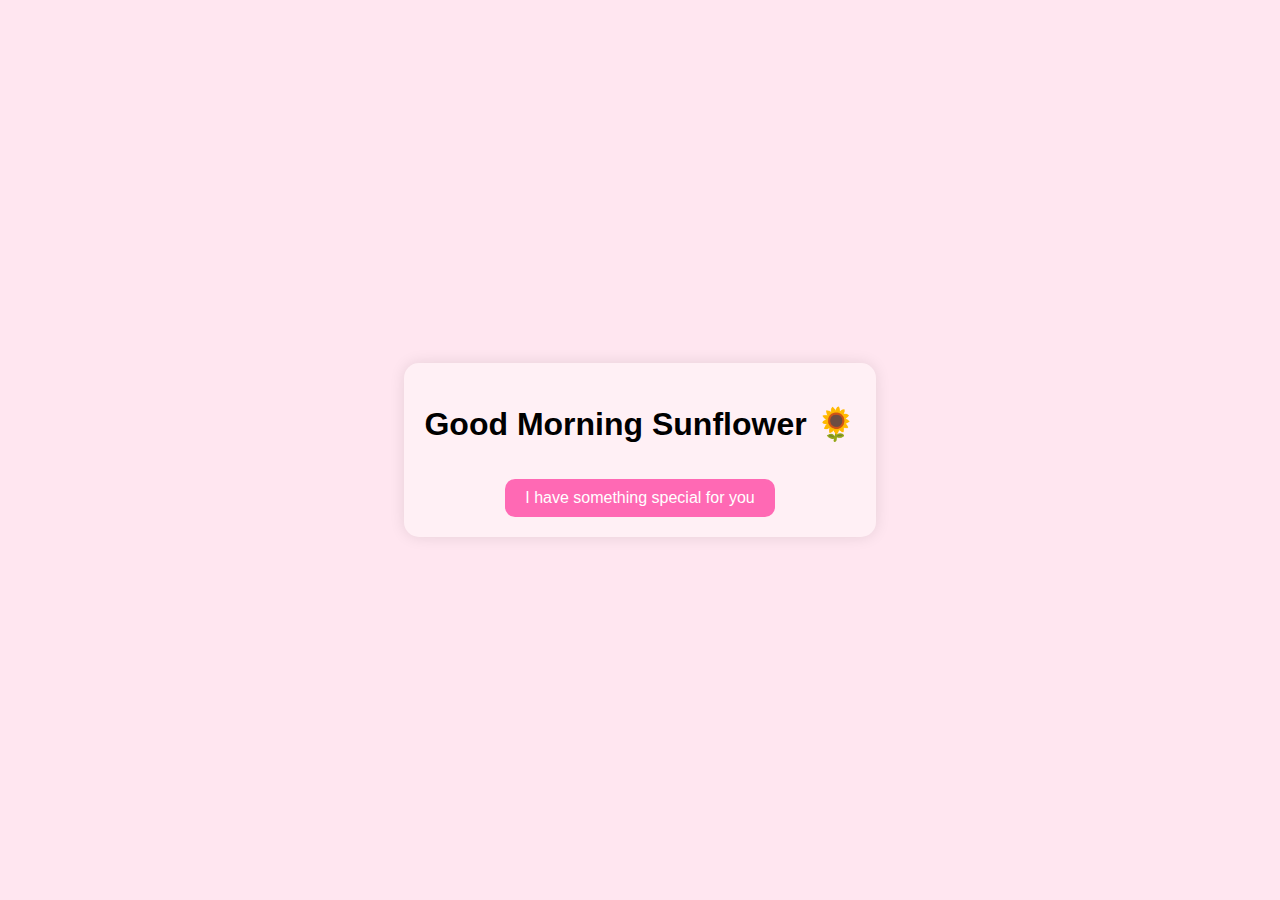
<file: index.html>
<!DOCTYPE html>
<html lang="en">
<head>
  <meta charset="UTF-8" />
  <meta name="viewport" content="width=device-width, initial-scale=1.0" />
  <title>Good Morning Sunflower</title>
  <link rel="stylesheet" href="style.css" />
</head>
<body class="page1">
  <div class="container">
    <h1>Good Morning Sunflower 🌻</h1>
    <button onclick="location.href='page2.html'">I have something special for you</button>
  </div>
</body>
</html>
</file>
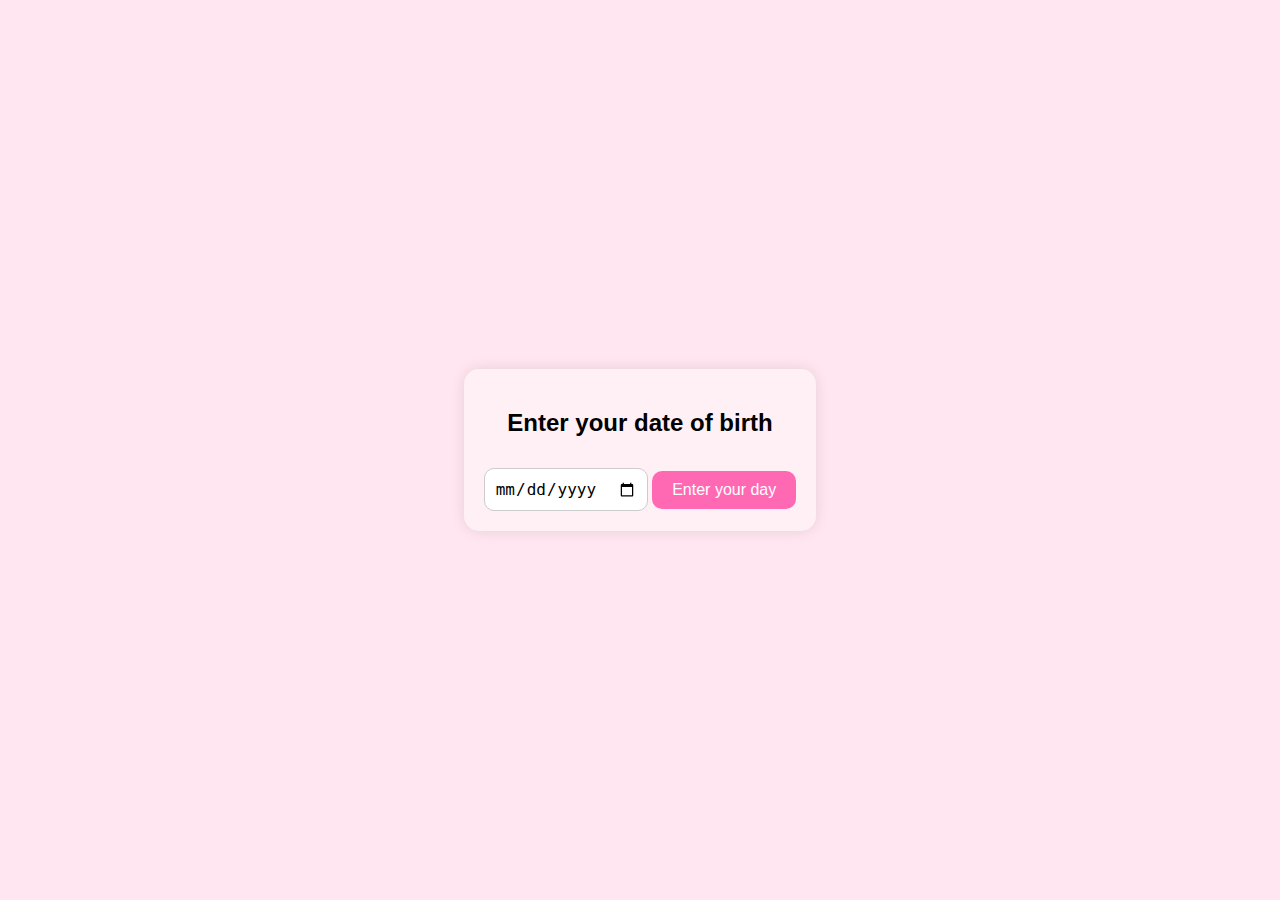
<file: page2.html>
<!DOCTYPE html>
<html lang="en">
<head>
  <meta charset="UTF-8" />
  <meta name="viewport" content="width=device-width, initial-scale=1.0" />
  <title>Enter DOB</title>
  <link rel="stylesheet" href="style.css" />
  <script defer src="script.js"></script>
</head>
<body class="page2">
  <div class="container">
    <h2>Enter your date of birth</h2>
    <input type="date" id="dobInput" />
    <button onclick="checkDOB()">Enter your day</button>
  </div>
</body>
</html>
</file>
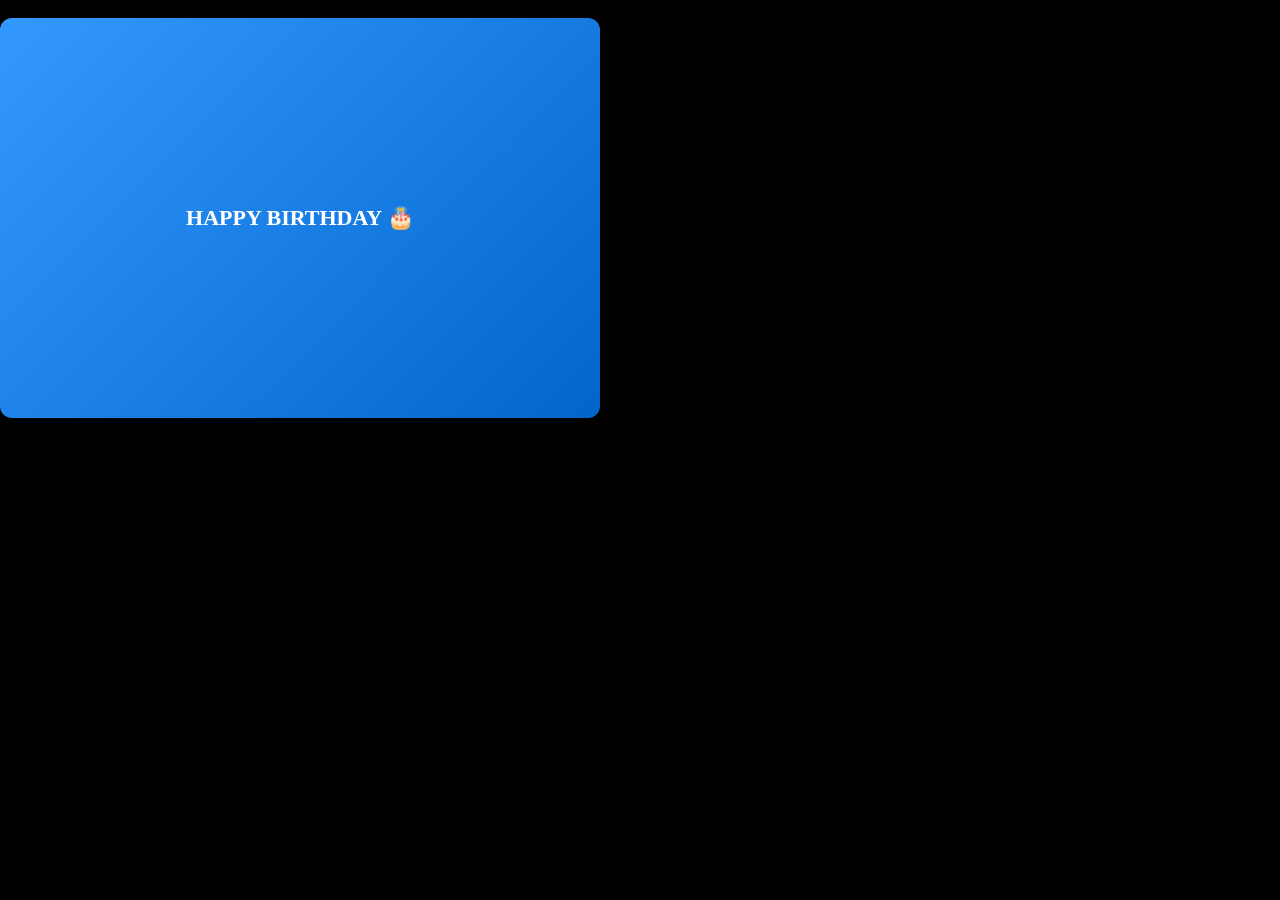
<file: page4.html>
9<!DOCTYPE html>
<html lang="en">
<head>
  <meta charset="UTF-8">
  <title>Birthday Card</title>
  <style>
    body {
  margin: 0;
  padding: 0;
  background-image: url('https://raw.githubusercontent.com/ditta125/birthday-website/main/names_bg.jpg'); 
  background-size: cover; /* makes the full image visible */
  background-repeat: no-repeat;
  background-color: #000; /* fallback background if image doesn’t cover full screen */
  height: 100vh;
  }  }
    .card-container {
  display: flex;
  justify-content: center;
  align-items: center;
  height: 100vh;
    }

    .card-container {
      perspective: 1200px;
    }

    .card {
      width: 600px;
      height: 400px;
      position: relative;
      transform-style: preserve-3d;
      transform: rotateY(0deg);
      transition: transform 1s;
      cursor: pointer;
    }

    .card.open {
      transform: rotateY(180deg);
    }

    .card-front, .card-back {
      position: absolute;
      width: 100%;
      height: 100%;
      backface-visibility: hidden;
      display: flex;
      justify-content: center;
      align-items: center;
      border-radius: 12px;
    }

    .card-front {
      background: linear-gradient(135deg, #3399ff, #0066cc);
      color: white;
      font-size: 22px;
      font-weight: bold;
    }

    .card-back {
      background: #ffffff;
      color: #333;
      transform: rotateY(180deg);
      padding: 20px;
      text-align: center;
      box-shadow: 0 0 10px rgba(0,0,0,0.1);
    }

    .card-back p {
      font-size: 16px;
      line-height: 1.5;
    }

  </style>
</head>
<body>

<div class="card-container">
  <div class="card" onclick="this.classList.toggle('open')">
    <div class="card-front">
      HAPPY BIRTHDAY 🎂
    </div>
    <div class="card-back">
      <p>
        Happy Birthday, Begum! On your special day, I pray that all your dreams come true and that happiness follows you wherever you go. Even though we're apart right now, my thoughts and heart are always with you. Once again Happy Birthday, hamesha khush raho, Hamari raho, Hasti raho, hamary sath phansti raho 😁❤️.
      </p>
    </div>
  </div>
</div>
<audio id="romanticSong" autoplay loop style="display: none;">
  <source src="https://raw.githubusercontent.com/ditta125/birthday-website/main/romantic_song.mp3" type="audio/mpeg">
  Your browser does not support the audio element.
</audio>

</body>
</html>
</file>
<file: style.css>
body {
  margin: 0;
  padding: 0;
  font-family: sans-serif;
  display: flex;
  justify-content: center;
  align-items: center;
  height: 100vh;
  background-color: #ffe6f0;
  text-align: center;
}
.container {
  background: #fff0f5;
  padding: 20px;
  border-radius: 15px;
  box-shadow: 0 0 15px rgba(0,0,0,0.1);
}
button {
  margin-top: 15px;
  padding: 10px 20px;
  font-size: 16px;
  background-color: #ff69b4;
  color: white;
  border: none;
  border-radius: 10px;
  cursor: pointer;
}
input[type="date"] {
  padding: 10px;
  font-size: 16px;
  border-radius: 10px;
  border: 1px solid #ccc;
}
.page3 .fireworks {
  background: url('https://media.giphy.com/media/3o6ZtaO9BZHcOjmErm/giphy.gif') center center no-repeat;
  background-size: cover;
  position: absolute;
  top: 0;
  left: 0;
  right: 0;
  bottom: 0;
  z-index: -1;
}
.card {
  background-color: #fff;
  padding: 30px;
  border-radius: 20px;
  max-width: 600px;
  box-shadow: 0 5px 25px rgba(0,0,0,0.2);
}
</file>
